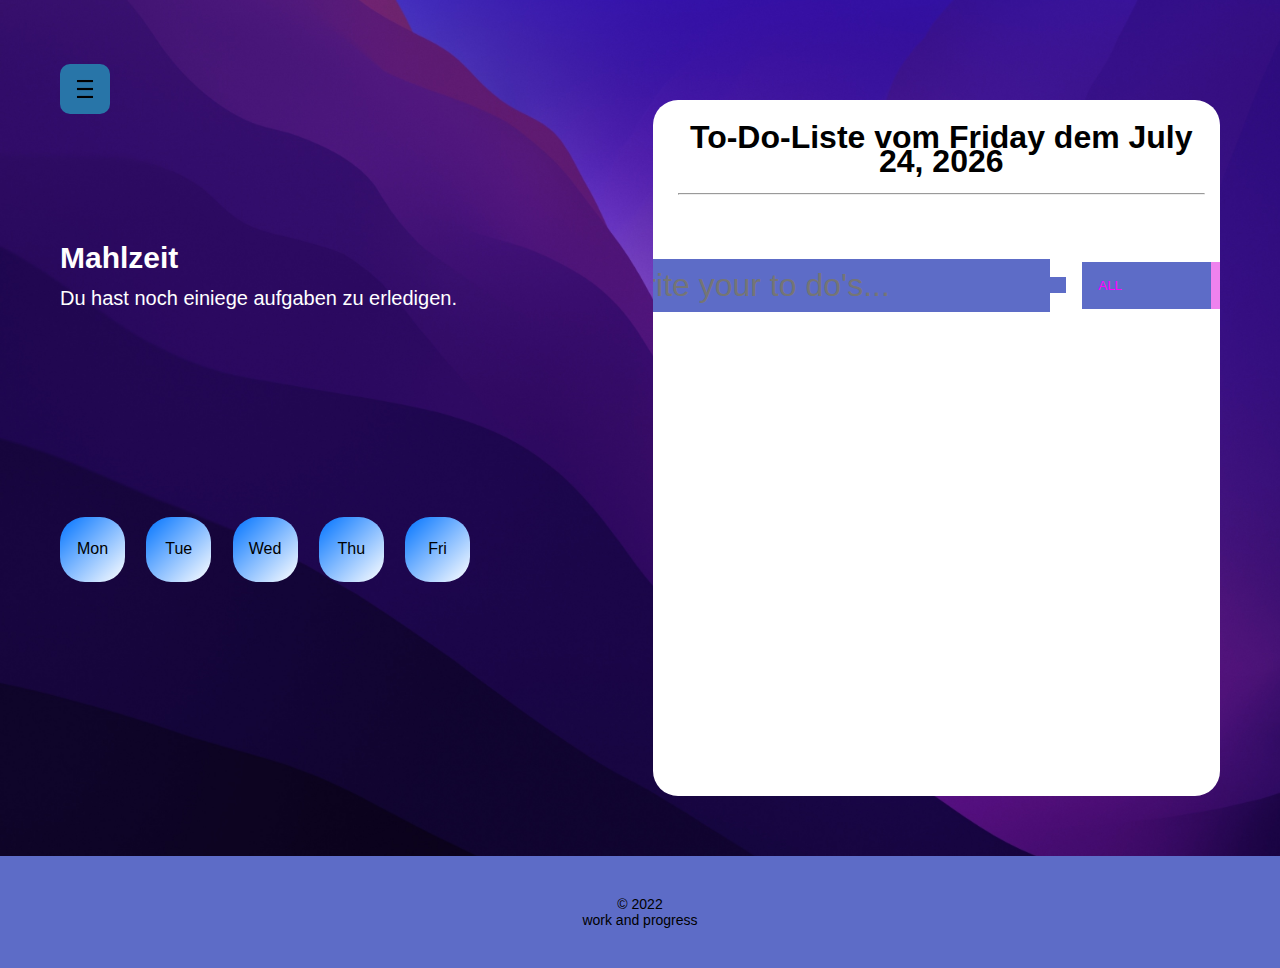
<file: todolist.html>
<!DOCTYPE html>
<html>
  <head>
    <meta charset="utf-8" />
    <meta name="viewport" content="width=device-width, initial-scale=1" />
    <link href="style.css" rel="stylesheet" type="text/css" />
    <link
      rel="stylesheet"
      href="https://cdnjs.cloudflare.com/ajax/libs/font-awesome/6.2.0/css/all.min.css"
      integrity="sha512-xh6O/CkQoPOWDdYTDqeRdPCVd1SpvCA9XXcUnZS2FmJNp1coAFzvtCN9BmamE+4aHK8yyUHUSCcJHgXloTyT2A=="
      crossorigin="anonymous"
      referrerpolicy="no-referrer"
    />
    <title>to do list</title>
  </head>
  <body>
    <div class="dropdown">
      <button class="button">
        <img
          onclick="myFunction()"
          class="dropbtn"
          class="icon-menu"
          src="img/Burger-menu-item 2.png"
          alt="Burger-menu-item"
        />
      </button>
      <div id="myDropdown" class="dropdown-content">
        <a href="index.html">Home</a>
        <a href="#">Link 2</a>
        <a href="#">Link 3 </a>
      </div>
    </div>
    <selection class="container">
      <div class="greeting">
        <h3 id="salutation">Guten Morgen</h3>
        <p>Du hast noch einiege aufgaben zu erledigen.</p>
      </div>
      <div class="list">
        <template class="buttonWeekday"><section></section></template>
      </div>
      <container class="todolist">
        <section class="todo-header">
          <h1>
            To-Do-Liste vom <span class="dayShift"></span> dem
            <!-- day shift aus tausch durch datums funktion -->
            <span class="dayShiftDate"></span>
          </h1>
          <hr id="separator" />
          <section class="text"></section>
        </section>
        <section class="todo-task">
          <form onsubmit="addToDo(event)">
            <input
              type="text"
              class="todo-input"
              placeholder="write your to do's..."
            />
            <button class="todo-button" type="submit">
              <i class="fas fa-plus-square"></i>
            </button>
            <div class="select">
              <select name="todos" class="filter-todo">
                <option value="all">ALL</option>
                <option value="completed">Completed</option>
                <option value="uncompleted">Uncompleted</option>
              </select>
            </div>
          </form>
          <div class="todo-container">
            <ul class="todo-Ul-List"></ul>
            <template class="ulTemplate">
              <ul class="todo-Ul-List">
                <template>
                  <li class="todo">
                    <div class="label"></div>
                    <button onclick="deleteCheck(event)" class="complete-btn">
                      <i class="fas fa-check"></i>
                    </button>
                    <button onclick="deleteCheck(event)" class="trash-btn">
                      <i class="fas fa-trash"></i>
                    </button>
                  </li>
                </template>
              </ul>
            </template>
          </div>
        </section>
      </container>
    </selection>
    <footer class="footer">
      © 2022
      <p>work and progress</p>
    </footer>
    <script src="script.js"></script>
  </body>
</html>
</file>
<file: style.css>
body {
  height: 100%;
  margin: 0;
  font-family: Arial, Helvetica, sans-serif;
  background: linear-gradient(300deg, #390ad1, #ba00c7);
}

:root {
  --main-col: #390ad1;
  --sub-col: #5d6cc7;
  --con-col: #6d00ba;
  --fot-col: #ba00c7;
  --tre-col: #c75487;
  --verlauf: linear-gradient(
    135deg,
    rgb(234, 0, 255) 0%,
    rgb(237, 130, 254) 50%,
    rgb(255, 255, 255) 100%
  );
}

* {
  box-sizing: border-box;
  margin: 0;
  padding: 0;
}

.stage {
  display: flex;
  background-image: url("img/purple-and-blue-cells_1920x1080_xtrafondos.com.jpg");
  height: 70vh;
  background-position: center;
  background-repeat: no-repeat;
  background-size: cover;
}

.welcome {
  background-color: rgba(0, 0, 0, 0.4);
  backdrop-filter: blur(7px);
  color: white;
  border: 3px solid #f1f1f1;
  width: 80%;

  padding: 40px;
  text-align: center;
}

.welcome h1 {
  font-size: 50px;
}
.welcome p {
  font-weight: bold;
}

/*Navigation*/

.menu {
  background-color: rgba(78, 78, 110, 0.413);
  backdrop-filter: blur(5px);
  top: 0%;
  width: 100%;
  position: fixed;
  cursor: pointer;
}
.navigation {
  list-style-type: none;
  text-decoration: none;
}
.navigation li {
  float: left;
  display: block;
  padding: 25px;
}
.navigation a {
  color: #f2f2f2;
  text-align: center;
  text-decoration: none;
  display: block;
}
.navigation li:hover:not(.acitive) {
  background-color: var(--sub-col);
}

li:hover a {
  transform: scale(1.1);
}

/*LAYOUT*/

.box {
  display: flex;
  flex-direction: row-reverse;
  flex-wrap: wrap;
  margin: 3% 9% 2% 9%;
  justify-content: space-between;
  gap: 80px;
  padding: 12px;
  align-items: flex-start;
  border-radius: 20px;
}

.hobby {
  background-color: rgb(255, 255, 255);
  border-radius: 12px;
  flex: 1;
  bottom: 20%;
}
.hobby p {
  width: 100%;
  padding: 50px;
  text-align: justify;
  min-height: 225px;
}
.mask {
  height: 200px;
  margin: 40px 50px 40px 50px;
  border-radius: 8px 8px 0% 0%;
  overflow: hidden;
}

.hobby h3 {
  padding: 20px 0px 0px 0px;
  text-align: center;
}
.hobby button span {
  display: block;
  transition: 500ms ease;
}
.hobby button {
  text-align: center;
  position: center;
  background-color: var(--tre-col);
  border: none;
  border-radius: 8px;
  width: 100px;
  height: 70px;
  margin: 0px 20px 20px 20px;
  cursor: pointer;
}
.hobby button:hover span {
  transform: scale(1.2);
}
.center {
  display: flex;
  justify-content: center;
  align-items: center;
}
/* todo-site */

button img {
  width: 50px;
  height: 50px;
}
.button {
  border: none;
}
.dropbtn {
  background-color: rgb(40, 117, 168);
  color: white;
  padding: 8px;
  border: none;
  cursor: pointer;
  position: fixed;
  z-index: 99;
  border-radius: 10px;
}

.dropbtn:hover,
.dropbtn:focus {
  background-color: rgb(41, 128, 185);
}

.dropdown {
  position: fixed;
  display: inline-block;
  z-index: 99;
}

.dropdown-content {
  display: none;
  position: absolute;
  background-color: rgb(73, 129, 182);
  min-width: 120px;
  z-index: 99;
}

.dropdown-content a {
  color: rgb(255, 255, 255);
  padding: 12px 16px;
  text-decoration: none;
  display: block;
}

.dropdown-content a:hover {
  background-color: rgb(139, 198, 232);
  color: #eeeeee;
}

.show {
  display: block;
}

.container {
  background-image: url(img/BACKGROUND_3840x2160.jpg);
  background-color: #192130;
  display: grid;
  width: 100%;
  padding: 100px 60px 60px 60px;
  background-size: cover;
}
.todolist {
  display: flex;
  flex-direction: column;
  width: 100%;
  background-color: white;
  border-radius: 25px;
  padding: 15px;
  max-height: 594px;
  overflow: scroll;
}
.todo-header {
  margin: 10px 0px 0px 10px;
}
.todo-header h1 {
  margin-bottom: 15px;
  text-align: center;
}
#separator {
  margin-top: 20px;
  color: black;
}
.todo-task form {
  min-height: 20vh;
  display: flex;
  justify-content: center;
  align-items: center;
}
form input,
form button {
  padding: 0.5rem;
  font-size: 2rem;
  border: none;
  background-color: var(--sub-col);
}
form button {
  color: var(--main-col);
  background-color: var(--sub-col);
  cursor: pointer;
  transition: all 0.3 ease;
}
form button:hover {
  background-color: var(--main-col);
  color: var(--sub-col);
}

.todo-container {
  display: flex;
  justify-content: center;
  align-items: center;
}
.todo-Ul-List {
  display: flex;
  width: 80%;
  list-style: none;
  justify-content: space-between;
  align-items: center;
  flex-direction: column;
}
.todo {
  display: flex;
  background-color: var(--sub-col);
  margin: 0.5rem;
  color: black;
  font-size: 1.5rem;
  transition: all 0.3s ease;
  flex: 1;
  width: 80%;
  flex-direction: row;
}
.todo button {
  flex-basis: 1rem;
}
.label {
  display: flex;
  padding: 0.5rem;
  line-height: 1.3;
  justify-content: left;
  align-items: center;
  flex-basis: 100%;
}

.todo-input {
  color: black;
}
.trash-btn,
.complete-btn {
  background-color: white;
  color: var(--sub-col);
  border: none;
  padding: 1rem;
  cursor: pointer;
  font-size: 1rem;
  align-self: start;
}
.complete-btn {
  background-color: blueviolet;
}

.complete-btn:hover {
  background-color: violet;
  color: white;
}
.trash-btn {
  background-color: rgb(189, 61, 61);
}
.trash-btn:hover {
  background-color: red;
  color: white;
}
.todo-item {
  padding: 0rem 0.5rem;
}
.fa-trash,
.fa-check {
  pointer-events: none;
}
.completed {
  text-decoration: line-through;
  opacity: 0.5;
}
.fall {
  transform: translateY(8rem) rotate(20deg);
  opacity: 0;
}
select {
  -webkit-appearance: none;
  -moz-appearance: none;
  appearance: none;
  outline: none;
  border: none;
  color: rgb(255, 0, 255);
  width: 10rem;
  cursor: pointer;
  padding: 1rem;
}
.select {
  margin: 1rem;
  position: relative;
  /* overflow: hidden; */
}
.select::after {
  content: "▾";
  position: absolute;
  background: violet;
  top: 0%;
  right: 0%;
  padding: 0.74rem;
  pointer-events: none;
  transition: all 0.3s ease;
}
.select:hover::after {
  background: rgb(228, 21, 228);
  color: black;
}
.filter-todo {
  padding: 1rem;
  background: var(--sub-col);
}

/*Button list*/
.list {
  display: flex;
  justify-content: space-between;
  flex-direction: row;
  flex-wrap: wrap;
  width: 100%;
  background-color: rgba(0, 0, 255, 0);
  grid-column: 1/2;
  grid-row: 2/3;
  cursor: pointer;
  height: 80px;
  align-items: center;
  height: 55%;
}
.list section {
  display: flex;
  text-align: center;
  height: 65px;
  width: 65px;
  border-radius: 25px;
  background: linear-gradient(
    135deg,
    rgb(0, 115, 255) 0%,
    rgb(130, 186, 255) 50%,
    rgb(255, 255, 255) 100%
  );
  justify-content: center;
  align-items: center;
}
.list :hover {
  scale: 120%;
  background: var(--verlauf);
}
.active {
  scale: 120%;
  background: var(--verlauf);
}
.todolist.todo-task {
  flex-direction: column;
}
.greeting {
  grid-column: 1/2;
  font-size: 20px;
  display: flex;
  justify-content: center;
  line-height: 200%;
  flex-direction: column;
  color: white;
  border-radius: 20px;
  text-align: left;
  position: relative;
}
.greeting h3 {
  font-size: 30px;
}

@media only screen and (min-width: 801px) {
  .dropbtn {
    margin: 50px 0px 0px 60px;
  }
  .dropdown-content {
    margin: 95px 0px 0px 70px;
  }
  .container {
    display: grid;
    width: 100%;
    min-height: 100%;
    grid-template-columns: 1fr 1fr;
    column-gap: 25px;
    padding: 100px 60px 60px 60px;
    background-size: cover;
  }
  .list {
    display: flex;
    justify-content: space-between;

    flex-direction: row;
    flex-wrap: wrap;
    width: 410px;
    background-color: rgba(0, 0, 255, 0);
    grid-column: 1/2;
    grid-row: 2/3;
  }
  .list section {
    height: 65px;
    width: 65px;
    border-radius: 25px;
  }

  .todolist {
    text-align: left;
    line-height: 150%;
    grid-column: 2/3;
    grid-row: 1/3;
    min-height: 43.5rem;
  }
  .greeting {
    grid-column: 1/2;
    font-size: 20px;
    display: flex;
    justify-content: center;
    line-height: 200%;
    flex-direction: column;
    color: white;
    border-radius: 20px;
    text-align: left;
    position: relative;
  }
  .greeting h3 {
    font-size: 30px;
  }
}

@media only screen and (max-width: 800px) {
  .container {
    grid-template-columns: 100%;
    padding: 120px 30px 30px 30px;
    row-gap: 15px;
    min-height: 80%;
  }
  .todolist {
    grid-column: 1/2;
    grid-row: 3/4;
    width: 100%;
  }
  .list {
    display: flex;
    flex-wrap: wrap;
    align-items: center;
    width: 87%;
    padding-left: 4rem;
  }
  .list section {
    height: 55px;
    width: 55px;
    border-radius: 20px;
  }
  .dropbtn {
    margin: 30px 0px 0px 30px;
  }
  .dropdown-content {
    margin: 75px 0px 0px 40px;
  }
}

/*IMPRESSUM*/
footer {
  background-color: var(--sub-col);
  text-align: center;
  padding: 40px;
  font-size: 14px;
  font-family: Arial, Helvetica, sans-serif;
}

/*Responsiv
@media only screen and (min-width: 760px) {
  .button {
    display: none;
  }
}

@media only screen and (max-width: 759px) {
  .box {
    flex-direction: column;
  }
  .menu-fix {
    display: none;
  }
}
.dropdown:hover .menu-fix {
  background-color: red;
}
.dropdown-content {
  display: none;
  position: absolute;
  background-color: #f9f9f9;
  min-width: 160px;
  box-shadow: 0px 8px 16px 0px rgba(0, 0, 0, 0.2);
  z-index: 1;
}

.dropdown-content a {
  color: black;
  padding: 12px 16px;
  text-decoration: none;
  display: block;
  text-align: left;
}
.dropdown-content a:hover {
  background-color: #f1f1f1;
}

.dropdown:hover .dropdown-content {
  display: block;
}

img {
  vertical-align: middle;
  border-radius: 10px;
}
*/
</file>
